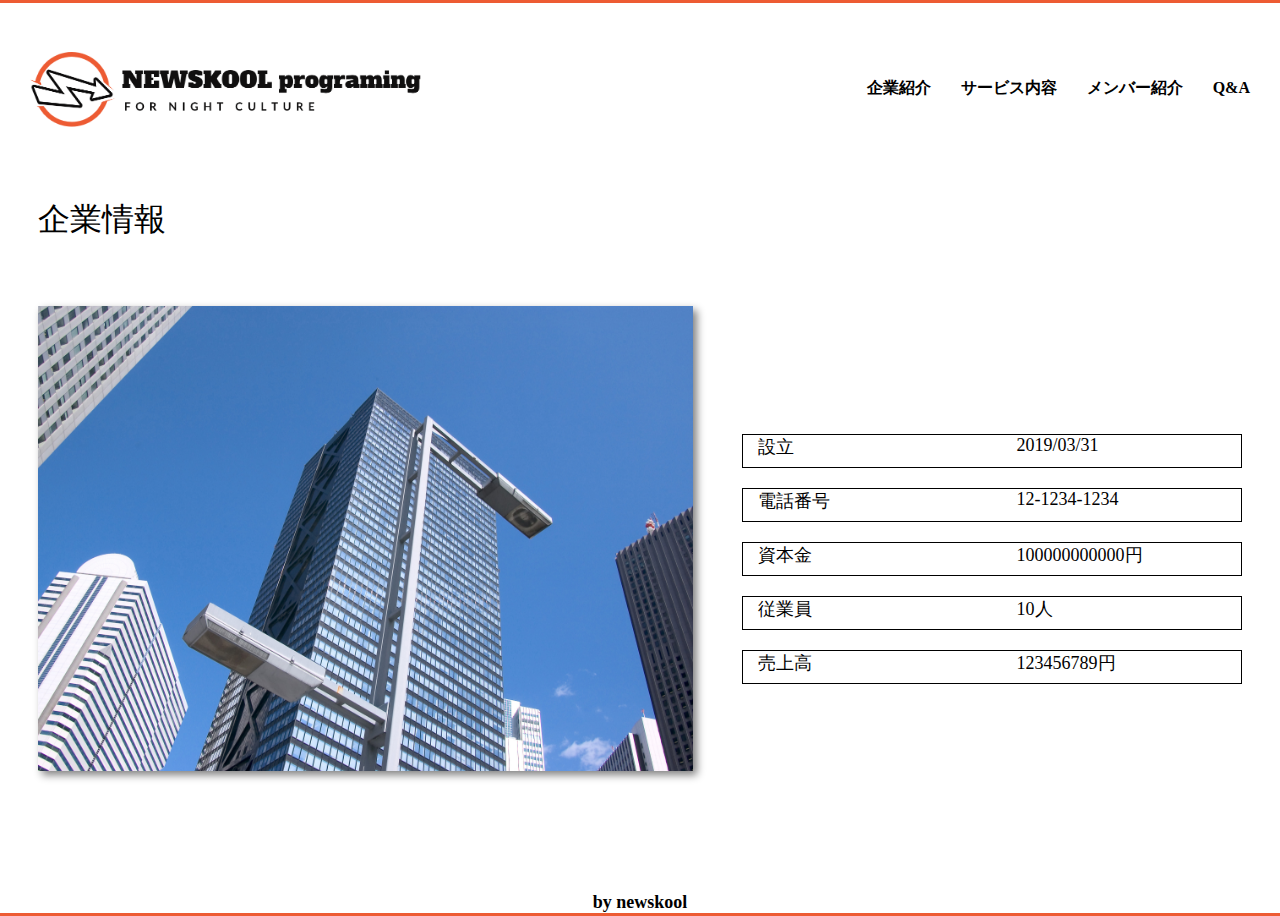
<file: index.html>
<!DOCTYPE html> <html lang="en" dir="ltr"> <head> <meta charset="utf-8"> <meta
name="viewport" content="width=device-width, initial-scale=1.0"> <link
rel="stylesheet" href="style.css"> <script
src="https://ajax.googleapis.com/ajax/libs/jquery/1.10.2/jquery.min.js"></script>
<script src="js/jquery.bxslider.min.js"></script> <link
href="js/jquery.bxslider.css" rel="stylesheet" /> <script type="text/javascript"
src="sp_menu.js"></script> <script type="text/javascript">
$(document).ready(function(){ $('.bxslider').bxSlider({ auto: true,

                });
        	});
    </script>
  </head>

  <body>

    <header>
      <a href="home.html" class="rogo"><img src="image/home/rogo.png" class="rogo_img"></a>
      <ul class="link">
        <li><a href="index.html">企業紹介</a></li>
        <li><a href="service.html">サービス内容</a></li>
        <li><a href="member.html">メンバー紹介</a></li>
        <li><a href="question.html">Q&A</a></li>
      </ul>
      <a class="btn"></a>
      <div class="drawr">
          <ul id="menu">
          <li><a href="home.html">home</a></li>
          <li><a href="index.html">企業紹介</a></li>
          <li><a href="service.html">サービス内容</a></li>
          <li><a href="member.html">メンバー紹介</a></li>
          <li><a href="question.html">Q&A</a></li>
          </ul>
      </div>
    </header>
<div class="title">
  企業情報
</div>
<div class="container">
<div class="information_image">
  <img src="image/business/business_img.jpg">
</div>



<div class="information_listbox">

 <div class="information_list">
    <div class="list_left">
    <p>設立</p>
    </div>
    <div class="list_right">
    <p>2019/03/31</p>
    </div>
 </div>

 <div class="information_list">
      <div class="list_left">
      <p>電話番号</p>
      </div>
      <div class="list_right">
      <p>12-1234-1234</p>
     </div>
  </div>

 <div class="information_list">
     <div class="list_left">
     <p>資本金</p>
     </div>
     <div class="list_right">
     <p>100000000000円</p>
     </div>
   </div>


 <div class="information_list">
     <div class="list_left">
     <p>従業員</p>
     </div>
     <div class="list_right">
     <p>10人</p>
     </div>
   </div>


 <div class="information_list">
     <div class="list_left">
     <p>売上高</p>
     </div>
     <div class="list_right">
     <p>123456789円</p>
     </div>
  </div>
</div>
</div>

<footer>
  <h1>by newskool</h1>
</footer>


  </body>
</html>
</file>
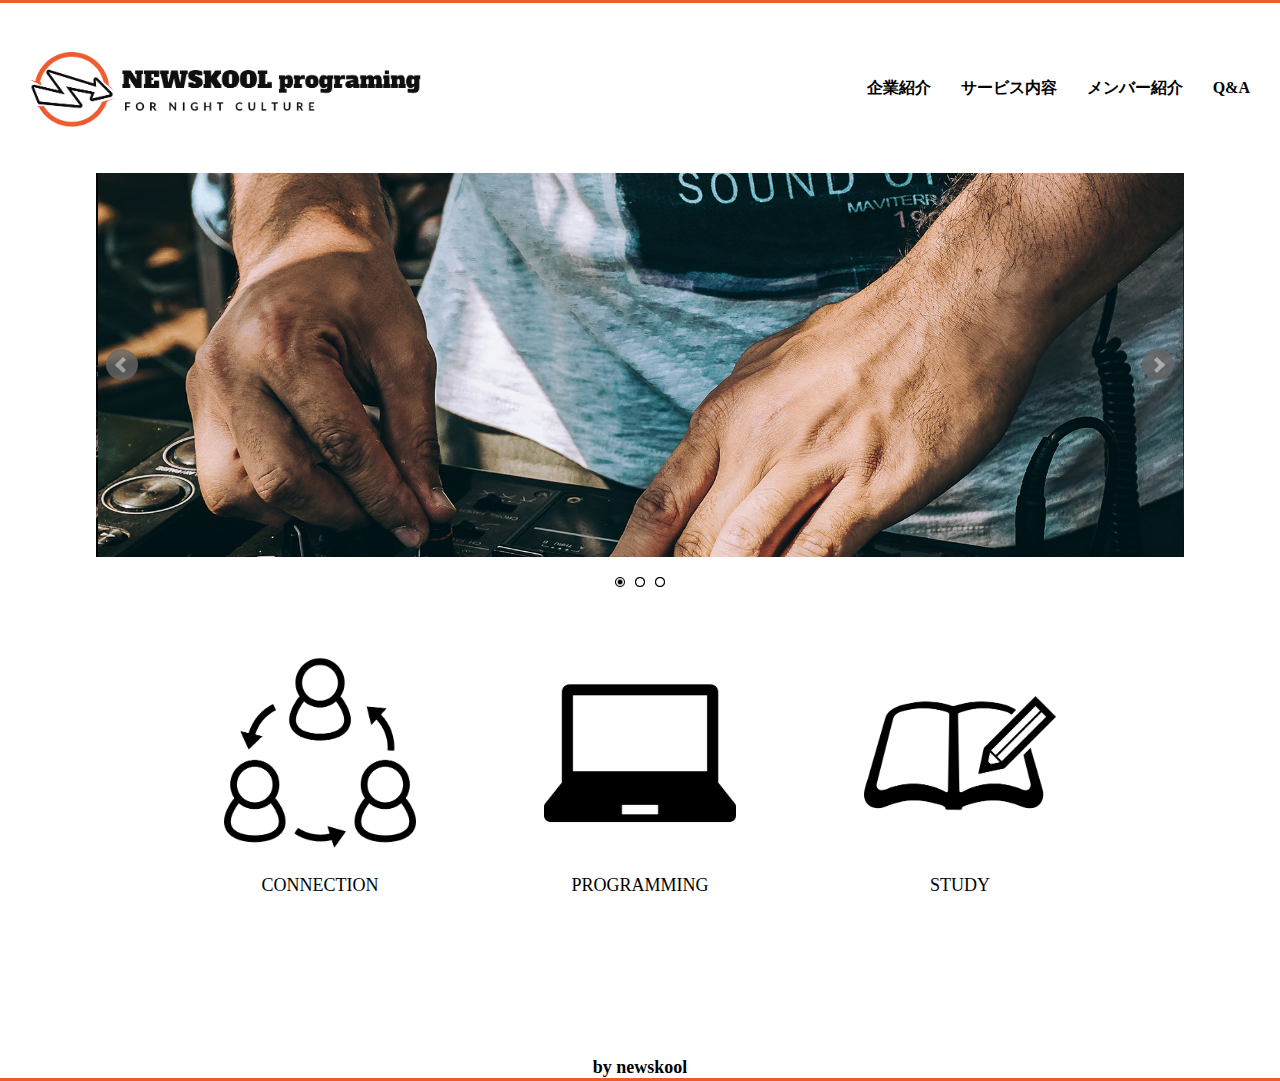
<file: home.html>
<!DOCTYPE html> <html lang="en" dir="ltr"> <head> <meta charset="utf-8"> <meta
name="viewport" content="width=device-width, initial-scale=1.0"> <link
rel="stylesheet" href="style.css"> <script
src="https://ajax.googleapis.com/ajax/libs/jquery/1.10.2/jquery.min.js"></script>
<script src="js/jquery.bxslider.min.js"></script> <link
href="js/jquery.bxslider.css" rel="stylesheet" /> <script type="text/javascript"
src="sp_menu.js"></script> <script type="text/javascript">
$(document).ready(function(){ $('.bxslider').bxSlider({ auto: true,

                });
        	});
    </script>
  </head>
  <body>
    <header>
      <a href="home.html" class="rogo"><img src="image/home/rogo.png" class="rogo_img"></a>
      <ul class="link">
        <li><a href="index.html">企業紹介</a></li>
        <li><a href="service.html">サービス内容</a></li>
        <li><a href="member.html">メンバー紹介</a></li>
        <li><a href="question.html">Q&A</a></li>
      </ul>
      <a class="btn"></a>
      <div class="drawr">
          <ul id="menu">
          <li><a href="home.html">home</a></li>
          <li><a href="index.html">企業紹介</a></li>
          <li><a href="service.html">サービス内容</a></li>
          <li><a href="member.html">メンバー紹介</a></li>
          <li><a href="question.html">Q&A</a></li>
          </ul>
      </div>
    </header>
    <ul class="bxslider">
      <li><a href="#"><img src="image/home/slide_show/slide_show1.jpg" alt="image01"></a></li>
      <li><a href="#"><img src="image/home/slide_show/slide_show2.jpg" alt="image02"></a></li>
      <li><a href="#"><img src="image/home/slide_show/slide_show3.jpg" alt="image03"></a></li>
    </ul>
    <div class="business_img">
      <div class="business_img_section">
        <img src="image/home/connection.png" alt="">
        <p class="headline">CONNECTION</p>
      </div>
      <div class="business_img_section">
        <img src="image/home/pc.png" alt="">
        <p class="headline">PROGRAMMING</p>
      </div>
      <div class="business_img_section">
        <img src="image/home/study.png" alt="">
        <p class="headline">STUDY</p>
      </div>
    </div>
    <footer>
      <h1>by newskool</h1>
    </footer>
  </body>
</html>
</file>
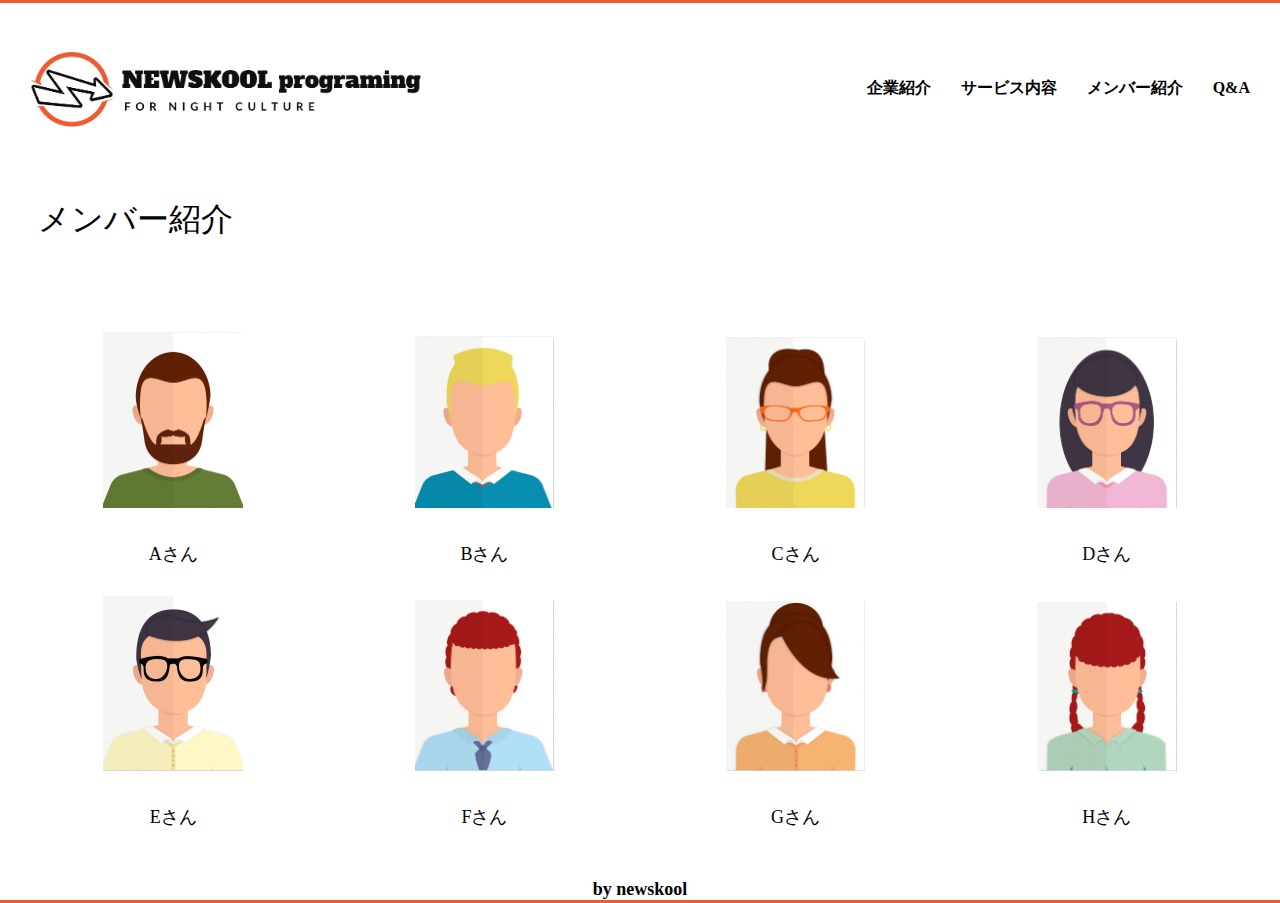
<file: member.html>
<!DOCTYPE html> <html lang="en" dir="ltr"> <head> <meta charset="utf-8"> <meta
name="viewport" content="width=device-width, initial-scale=1.0"> <link
rel="stylesheet" href="style.css"> <script
src="https://ajax.googleapis.com/ajax/libs/jquery/1.10.2/jquery.min.js"></script>
<script src="js/jquery.bxslider.min.js"></script> <link
href="js/jquery.bxslider.css" rel="stylesheet" /> <script type="text/javascript"
src="sp_menu.js"></script> <script type="text/javascript">
$(document).ready(function(){ $('.bxslider').bxSlider({ auto: true,

                });
        	});
    </script>
  </head>
  <body>
    <header>
      <a href="home.html" class="rogo"><img src="image/home/rogo.png" class="rogo_img"></a>
      <ul class="link">
        <li><a href="index.html">企業紹介</a></li>
        <li><a href="service.html">サービス内容</a></li>
        <li><a href="member.html">メンバー紹介</a></li>
        <li><a href="question.html">Q&A</a></li>
      </ul>
      <a class="btn"></a>
      <div class="drawr">
          <ul id="menu">
          <li><a href="home.html">home</a></li>
          <li><a href="index.html">企業紹介</a></li>
          <li><a href="service.html">サービス内容</a></li>
          <li><a href="member.html">メンバー紹介</a></li>
          <li><a href="question.html">Q&A</a></li>
          </ul>
      </div>
    </header>
    <div class="member">
      <div class="member_head">
        <p class="title">メンバー紹介</p>
      </div>
      <div class="member_main">

        <div class="member_top">
            <div  class="profile">
              <img class="member_img" src="image/member/userA.png">
              <p>Aさん</p>
            </div>
            <div class="profile">
              <img class="member_img" src="image/member/userB.png">
              <p>Bさん</p>
            </div>
            <div class="profile">
              <img class="member_img" src="image/member/userC.png">
              <p>Cさん</p>
            </div>
            <div class="profile">
              <img class="member_img" src="image/member/userD.png">
              <p>Dさん</p>
           </div>
        </div>

        <div class="member_bottom">
            <div class="profile">
              <img class="member_img" src="image/member/userE.png">
              <p>Eさん</p>
            </div>
            <div class="profile">
              <img class="member_img" src="image/member/userF.png">
              <p>Fさん</p>
            </div>
            <div class="profile">
              <img class="member_img" src="image/member/userG.png">
              <p>Gさん</p>
            </div>
            <div class="profile">
              <img class="member_img" src="image/member/userH.png">
              <p>Hさん</p>
            </div>
        </div>

      </div>
    </div>
    <footer>
      <h1>by newskool</h1>
    </footer>
  </body>
</file>
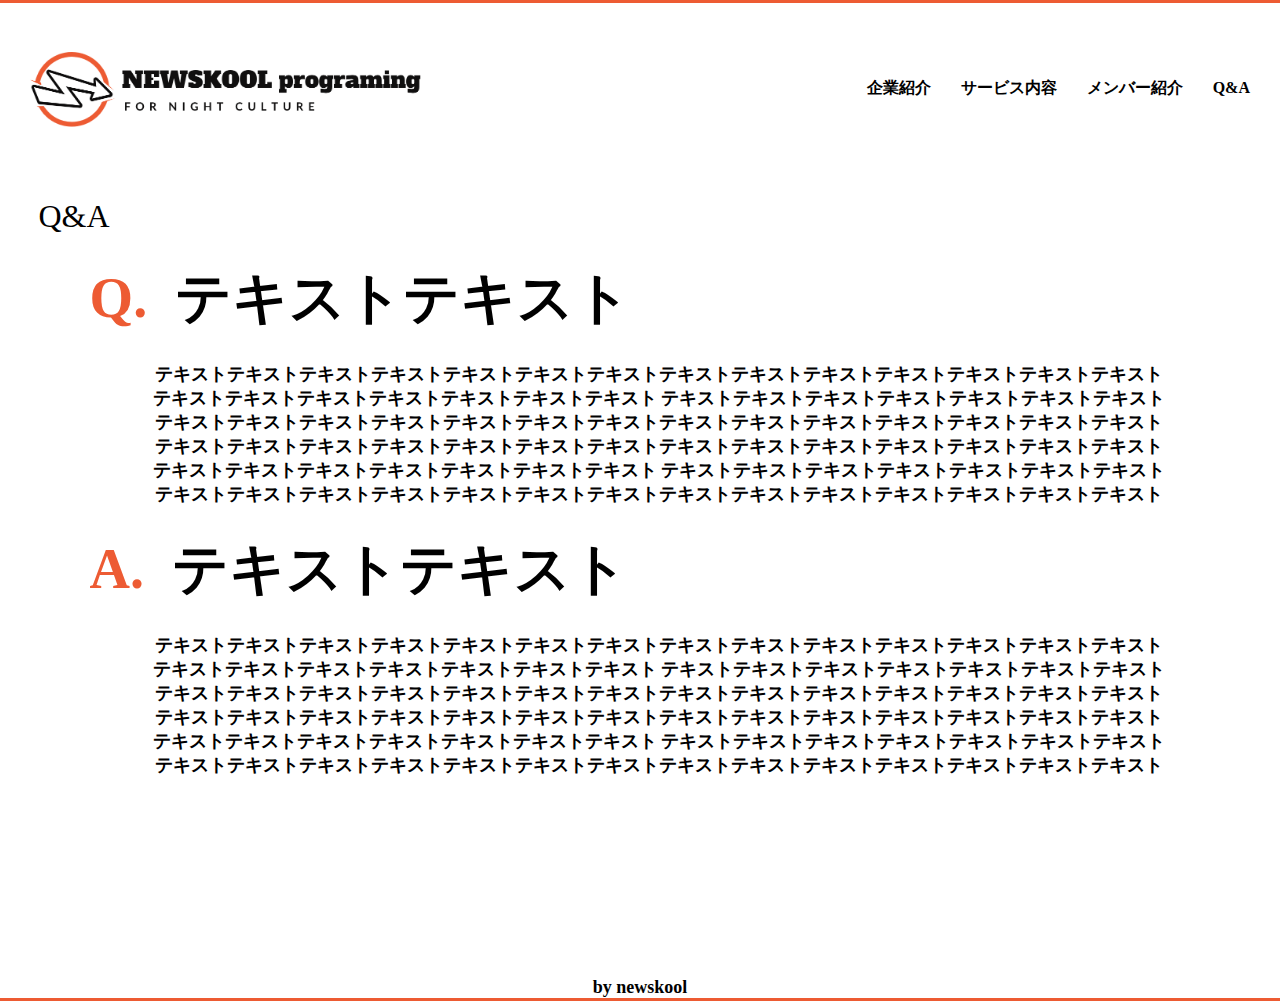
<file: question.html>
<!DOCTYPE html> <html lang="en" dir="ltr"> <head> <meta charset="utf-8"> <meta
name="viewport" content="width=device-width, initial-scale=1.0"> <link
rel="stylesheet" href="style.css"> <script
src="https://ajax.googleapis.com/ajax/libs/jquery/1.10.2/jquery.min.js"></script>
<script src="js/jquery.bxslider.min.js"></script> <link
href="js/jquery.bxslider.css" rel="stylesheet" /> <script type="text/javascript"
src="sp_menu.js"></script> <script type="text/javascript">
$(document).ready(function(){ $('.bxslider').bxSlider({ auto: true,

                });
        	});
    </script>
  </head>
  <body>
    <header>
      <a href="home.html" class="rogo"><img src="image/home/rogo.png" class="rogo_img"></a>
      <ul class="link">
        <li><a href="index.html">企業紹介</a></li>
        <li><a href="service.html">サービス内容</a></li>
        <li><a href="member.html">メンバー紹介</a></li>
        <li><a href="question.html">Q&A</a></li>
      </ul>
      <a class="btn"></a>
      <div class="drawr">
          <ul id="menu">
          <li><a href="home.html">home</a></li>
          <li><a href="index.html">企業紹介</a></li>
          <li><a href="service.html">サービス内容</a></li>
          <li><a href="member.html">メンバー紹介</a></li>
          <li><a href="question.html">Q&A</a></li>
          </ul>
      </div>
    </header>
    <div class="qa_main">
    <div id="QandA">
      <p class="title">Q&A</p>
      <dl>
        <dt><span style="font-family:'Kozuka Mincho Pr6N'" class="QA">Q.</span>&ensp;テキストテキスト</dt>
        <dd>テキストテキストテキストテキストテキストテキストテキストテキストテキストテキストテキストテキストテキストテキストテキストテキストテキストテキストテキストテキストテキスト
テキストテキストテキストテキストテキストテキストテキストテキストテキストテキストテキストテキストテキストテキストテキストテキストテキストテキストテキストテキストテキスト
テキストテキストテキストテキストテキストテキストテキストテキストテキストテキストテキストテキストテキストテキストテキストテキストテキストテキストテキストテキストテキスト
テキストテキストテキストテキストテキストテキストテキストテキストテキストテキストテキストテキストテキストテキストテキストテキストテキストテキストテキストテキストテキスト</dd>
        <dt><span style="font-family:'Kozuka Mincho Pr6N'" class="QA">A.</span>&ensp;テキストテキスト</dt>
        <dd>テキストテキストテキストテキストテキストテキストテキストテキストテキストテキストテキストテキストテキストテキストテキストテキストテキストテキストテキストテキストテキスト
テキストテキストテキストテキストテキストテキストテキストテキストテキストテキストテキストテキストテキストテキストテキストテキストテキストテキストテキストテキストテキスト
テキストテキストテキストテキストテキストテキストテキストテキストテキストテキストテキストテキストテキストテキストテキストテキストテキストテキストテキストテキストテキスト
テキストテキストテキストテキストテキストテキストテキストテキストテキストテキストテキストテキストテキストテキストテキストテキストテキストテキストテキストテキストテキスト</dd>
    </div>
  </div>
    <footer>
      <h1>by newskool</h1>
    </footer>

  </body>
</html>
</file>
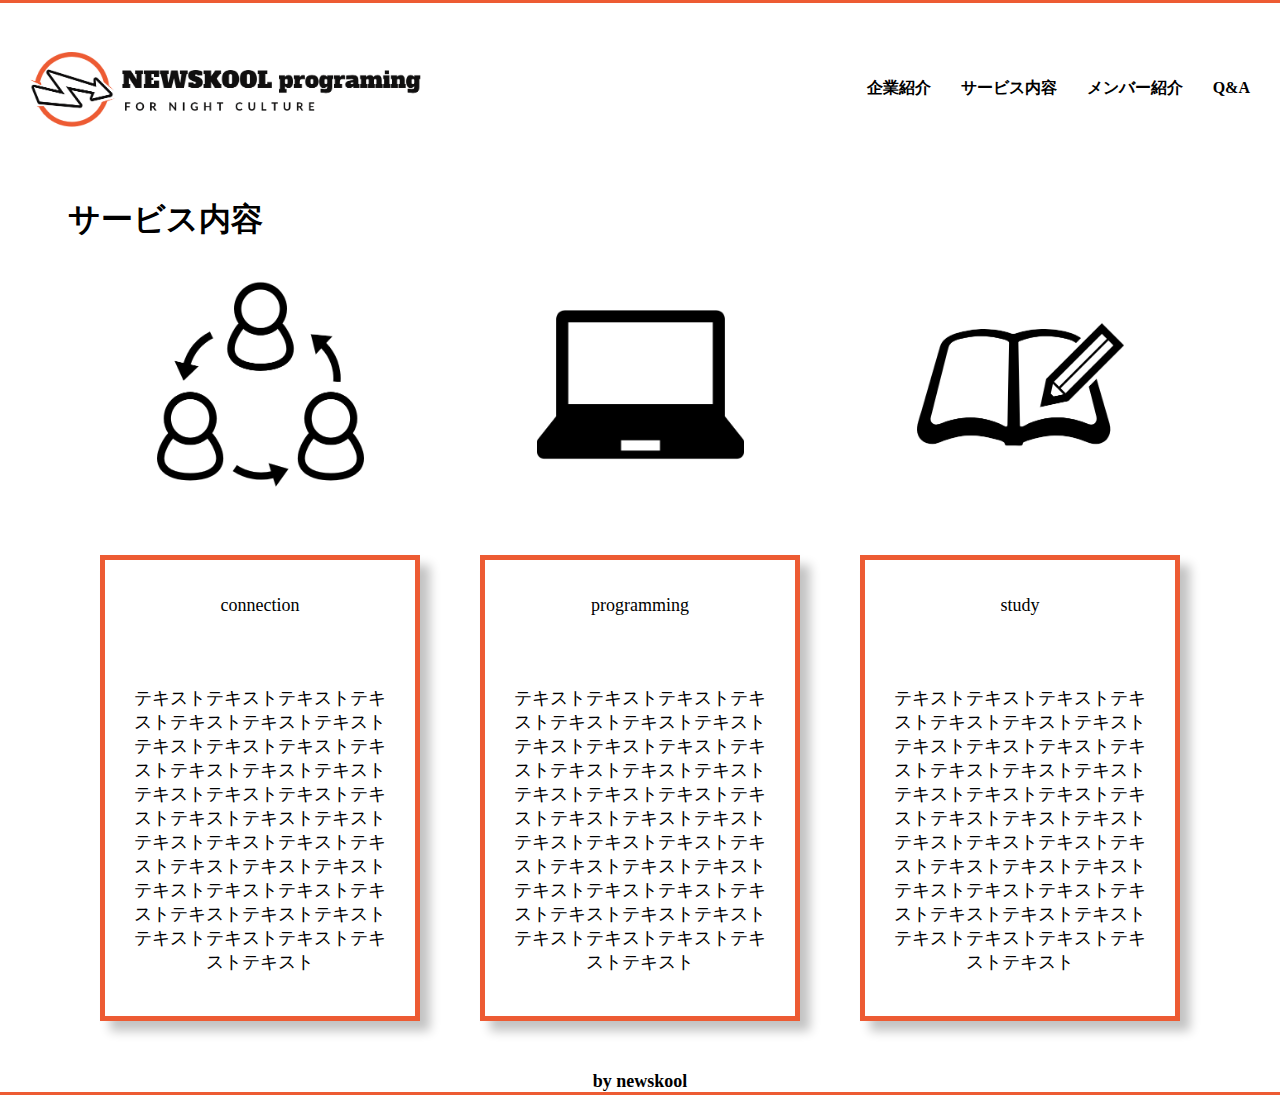
<file: service.html>
<!DOCTYPE html> <html lang="en" dir="ltr"> <head> <meta charset="utf-8"> <meta
name="viewport" content="width=device-width, initial-scale=1.0"> <link
rel="stylesheet" href="style.css"> <script
src="https://ajax.googleapis.com/ajax/libs/jquery/1.10.2/jquery.min.js"></script>
<script src="js/jquery.bxslider.min.js"></script> <link
href="js/jquery.bxslider.css" rel="stylesheet" /> <script type="text/javascript"
src="sp_menu.js"></script> <script type="text/javascript">
$(document).ready(function(){ $('.bxslider').bxSlider({ auto: true,

                });
        	});
    </script>
  </head>
  <body>
    <header>
      <a href="home.html" class="rogo"><img src="image/home/rogo.png" class="rogo_img"></a>
      <ul class="link">
        <li><a href="index.html">企業紹介</a></li>
        <li><a href="service.html">サービス内容</a></li>
        <li><a href="member.html">メンバー紹介</a></li>
        <li><a href="question.html">Q&A</a></li>
      </ul>
      <a class="btn"></a>
      <div class="drawr">
          <ul id="menu">
          <li><a href="home.html">home</a></li>
          <li><a href="index.html">企業紹介</a></li>
          <li><a href="service.html">サービス内容</a></li>
          <li><a href="member.html">メンバー紹介</a></li>
          <li><a href="question.html">Q&A</a></li>
          </ul>
      </div>
    </header>
    <body>
    <div class="page_title">
      <h2 class="title">サービス内容</h2>
    </div>

    <div class="service_wrapper">
      <div class="service_content">
        <img src="image/service/connection.png">
        <div class="service_body">
          <p class="service_body_title">connection</p>
          <p class="service_body_text">テキストテキストテキストテキストテキストテキストテキストテキストテキストテキストテキストテキストテキストテキストテキストテキストテキストテキストテキストテキストテキストテキストテキストテキストテキストテキストテキストテキストテキストテキストテキストテキストテキストテキストテキストテキストテキストテキストテキストテキスト</p>
        </div>
      </div>
      <div class="service_content">
        <img src="image/service/pc.png">
        <div class="service_body">
          <p class="service_body_title">programming</p>
          <p class="service_body_text">テキストテキストテキストテキストテキストテキストテキストテキストテキストテキストテキストテキストテキストテキストテキストテキストテキストテキストテキストテキストテキストテキストテキストテキストテキストテキストテキストテキストテキストテキストテキストテキストテキストテキストテキストテキストテキストテキストテキストテキスト</p>
        </div>
      </div>
      <div class="service_content">
        <img src="image/service/study.png">
        <div class="service_body">
          <p class="service_body_title">study</p>
          <p class="service_body_text">テキストテキストテキストテキストテキストテキストテキストテキストテキストテキストテキストテキストテキストテキストテキストテキストテキストテキストテキストテキストテキストテキストテキストテキストテキストテキストテキストテキストテキストテキストテキストテキストテキストテキストテキストテキストテキストテキストテキストテキスト</p>
        </div>
      </div>
    </div>
    <footer>
      <h1>by newskool</h1>
    </footer>

  </body>
</html>
</file>
<file: style.css>
*{
  padding: 0;
  margin: 0;
}

header {
  height: 170px;
  border-top: solid 3px #ED5B33;
}

.rogo {
  display: inline-block;
  line-height: 170px;
  margin-left: 30px;
}

.rogo_img {
  height: 75px;
  vertical-align: middle;
}

.rogo_img:hover {
  opacity: 0.5;
}

.link {
  float: right;
  list-style: none;
}

.link li {
  display: inline-block;
  float: left;
  line-height: 170px;
}

.link li a:hover {
  opacity: 0.5;
}

.link li a {
  text-decoration: none;
  color: black;
  font-size: 16px;
  font-weight: 600;
  text-align: left;
  margin-right: 30px;
}

.drawr {
  display:none;
}


@media screen and (max-width:840px) {
  header {
    height:70px;
    border-top:solid 3px #ED5B33;
  }

  .rogo {
    line-height: 70px;
  }

  .rogo img {
    height:40px;
  }

  .link {
    display: none;
  }
  .btn {
      background-image: url("image/home/sp//hamburger_menu.png");
      background-size: cover;
      display: block;
      width:30px;
      height: 30px;
      position: absolute;
      top:20px;
      right:20px;
      cursor: pointer;
      z-index: 200;
  }

  .peke {
      background-image: url("image/home/sp/close.png");
      background-size: contain;
  }
  .drawr {
      display: none;
      background-color:#ED5B33;
      position: absolute;
      top: 0px;
      right:0;
      width:200px;
      padding:70px 0 0px 10px;
      z-index: 100;
  }
  #menu li {
      width:200px;
      list-style: none;
      margin-bottom: 20px;
  }
  #menu li a {
      color:#fff;
      display: block;
      padding: 15px;
      text-decoration: none;
      font-family:"Yu Gothic Medium", "游ゴシック Medium", YuGothic, "游ゴシック体", "ヒラギノ角ゴ Pro W3", "メイリオ", sans-serif;
      font-size: 18px;
    }

  }


footer {
  border-bottom:solid 3px #ED5B33;
  width: 100%;
  padding-top: 30px;
}

footer h1 {
  padding-top: 20px;

  font-size: 18px;
  text-align: center;
  vertical-align: baseline;
  width: 150px;
  margin: auto;
}


.title {
  font-size: 32px;
  font-family: 'HirakakuProN-W6';
  padding-left: 3%;
}

p {
  font-size: 18px;
  font-family: 'HirakakuProN-W6';
}

.member{
  width:100%;
  margin:0 auto;
}
.title{
  padding-top: 25px;
}
.member_top {
 width: 100%;
 padding-top: 90px;
 text-align: center;
}
.member_bottom {
 width: 100%;
 text-align: center;
 padding-top: 30px;
}
.profile{
 width:18%;
 padding: 0 3% 0px 3%;
 display: inline-block;
}
.member_img{
 width:60.65%;
 height: auto;
}
.profile p{
  padding-top: 30px;
  text-align: center;
}

@media screen and (max-width:840px) {
.profile{
   width:30%;
   padding: 0 5% 0px 5%;
}
.member_img{
   width:100%;
}
}


.business_img {
  width: 75%;
  margin: 0 auto;
  margin-top: 100px;
  height: 350px;

}
.business_img_section{
  margin: 0 auto;
  float: left;
  width: 33.333333%;
  width : calc(100% / 3) ;
  text-align: center;

}

.business_img_section img {
  width: 60%;
  margin: 0 auto;
}

.headline {
  font-size: 18px;
  margin-top: 20px;
}

@media screen and (max-width:840px){
.business_img_section{
  width: 100%;
  margin-bottom: 60px;
}
.business_img_section img {
  width: 45%;
}
}



/*ここからcssをかいてください*/
.container {
  height:600px;
}
.information_image img{
  height: 465px;
  width: 655px;
  margin-top: 5%;
  margin-left: 3%;
  box-shadow: 4px 4px 8px gray;
  display: inline-block;
  float: left;

}

.information_listbox {
  display:inline-block;
  margin-top: 15%;
  margin-right: 3%;
  float: right;
  width: 500px;
  height: 320px;

}


.information_list {
 margin-bottom: 20px;
 border: solid thin;
 height: 10%;
}


.list_left {
  width: 45%;
display: inline-block;
text-align: left;
padding-left: 3%;
float: left;
}
.list_left p{
  width: auto;
}
.list_right p{
  width: auto;
}


.list_right {
  width: 45%;
 display: inline-block;
 text-align: left;
 float: right;
}



@media screen and (max-width:1232px) {
  .container {
    height: 1000px;
  }
}

@media screen and (max-width:840px){
  .title{
    text-align: center;
    margin: 0;
  }
  .container {
    height: 600px;
  }
  .information_image img{
    width: 90%;
    height:auto;
    text-align: center;
    margin-left: 5%;
    margin-right: 5%;
  }
  .information_listbox{
   width: 90%;
   margin-right: 5%;
   margin-left: 5%;
   text-align: center;
  }


  .list_left {
    width: 45%;
    padding-left: 3%;
    text-align: left;
  }
  .list_right{
      width: 45%;
      text-align: left;
  }
  .list_right p{
    font-size: 12px;
    font-family:'Hiragino Kaku Gothic ProN';
    line-height: 2.5;
  }
}


.service_wrapper {
  display: inline-block;
  padding-top: 39px;
  width: 100%;
  margin: 0 auto;
  text-align: center;
  font-size: 0;
}

.service_content {
  display: inline-block;
  text-align: center;
  width: 25%;
  max-width: 349px;
}

.service_content:nth-child(2) {
  margin: 0 60px;
}

.service_content img {
  margin-bottom: 65px;
  width: 207px;
  height: 209px;
}

.service_body  {
  padding: 35px 0px 42px 0px;
  border: solid #ED5B33 5px;
  box-shadow: 10px 10px 10px rgba(0,0,0,0.24);
  margin: 0 auto;
}

.service_body_title {
  padding-bottom: 70px;
}

.service_body_text {
  max-width: 85%;
  margin: 0 auto;
}

@media screen and (max-width: 840px) {

  .title {
    text-align: center;
    padding: 0;
    font-size: 24px;
  }

  .service_content {
    width: 95%;
    max-width: 576px;
    margin: 0 auto;
  }

  .service_content:not(:last-child) {
    margin-bottom: 30px;
  }

  .service_content img {
    width: 119px;
    height: 120px;
  }

  .service_body {
    margin: 0 auto;
    padding: 35px 10px 42px 10px;
  }

  .service_body p:nth-child(2) {
    font-size: 9px;
  }

  p.service_body_title {
    font-size: 18px;
  }

  .br_pc {
    display: none;
  }
}


/*ここからcssをかいてください*/
.qa_main{
  width:100%;
}
h2 {
  font-size: 32px;
  font-family: 'HirakakuProN-W6';
  margin-left: 30px;
}

dl {
  font-family: 'YuGothic';
  padding-bottom:150px;
}

.QA {
  color: #ED5B33;
  width: 5%;
}

dt {
  font-size: 56px;
  margin-left: 7%;
  margin-top: 2%;
  font-weight: bold;
}

dd {
  font-size: 18px;
  margin-left: 11.5%;
  margin-top: 2%;
  text-align: center;
  width: 80%;
  font-weight: bold;
  }

@media screen and (max-width:840px) {
  h2 {
    text-align: center;
  }
  dt{
    width: 90%;
    text-align: center;
    margin-left: 5%;
  }

  dd {
    width: 47%;
    text-align: center;
    margin-left: 27%;
  }
}
</file>
